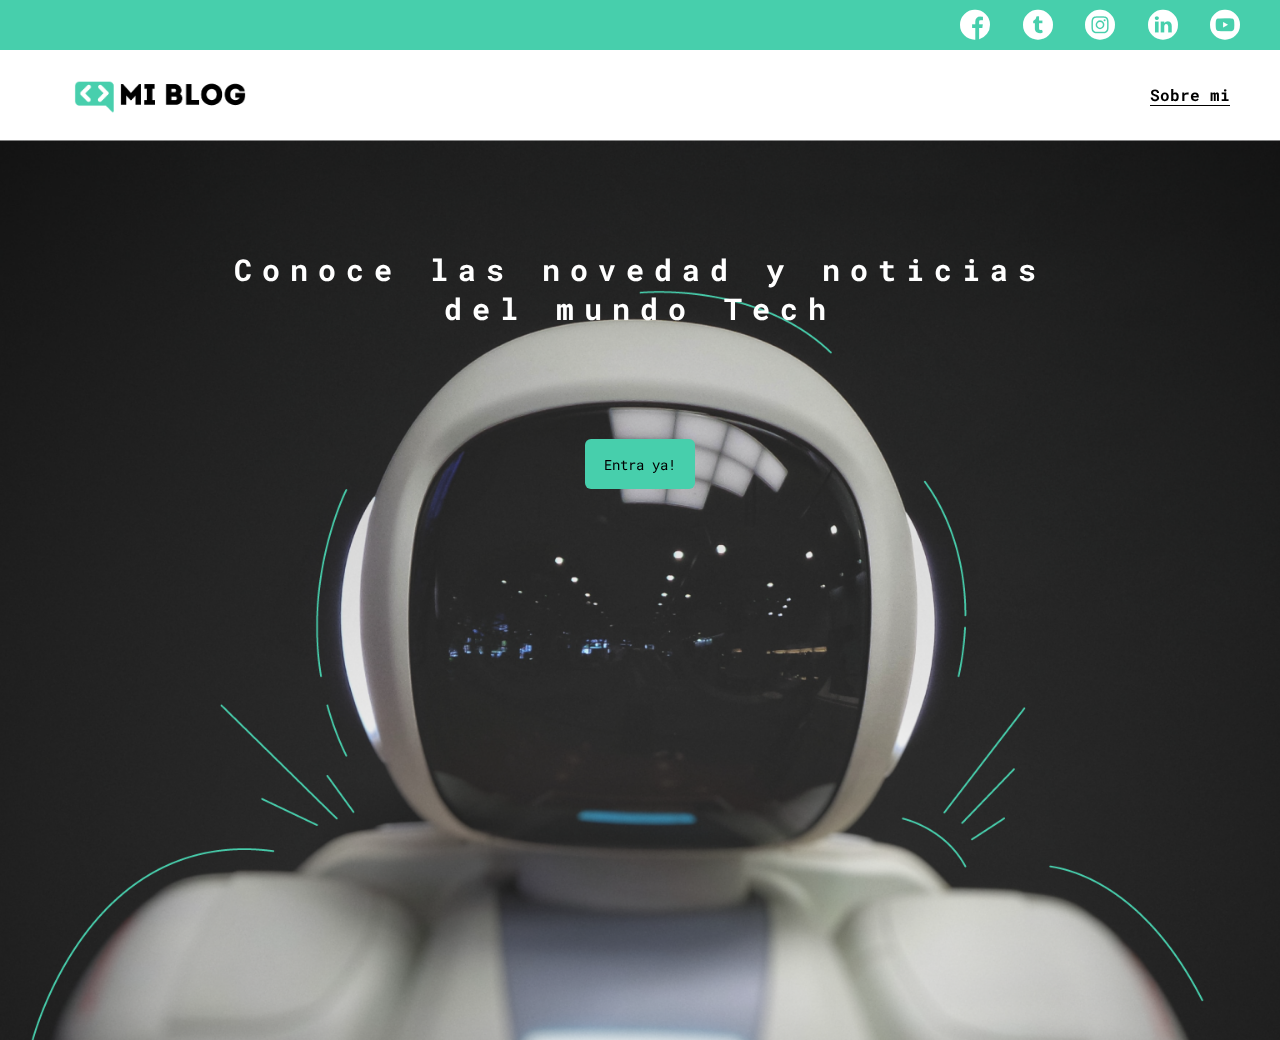
<file: index.html>
<!DOCTYPE html>
<html lang="es">
<head>
    <meta charset="UTF-8">
    <meta name="viewport" content="width=device-width, initial-scale=1.0">
    <title>Mi blog</title>

    <!-- FONTS -->
    <link rel="preconnect" href="https://fonts.googleapis.com">
    <link rel="preconnect" href="https://fonts.gstatic.com" crossorigin>
    <link href="https://fonts.googleapis.com/css2?family=Roboto+Mono:wght@400;500;700&family=Roboto+Slab:wght@400;700&family=Roboto:wght@400;500;700;900&display=swap" rel="stylesheet">

    <!-- CSS -->
    <link rel="stylesheet" href="./css/font/flaticon.css">
    <link rel="stylesheet" href="./css/main.css">
    <link rel="stylesheet" href="./css/media-queries.css">
    
</head>
<body class="home-body">
    <header>
        <section class="header-icons-container">
            <div class="icons">
                <a href="#"><span class="flaticon-001-facebook"></span></a>
                <a href="#"><span class="flaticon-002-twitter"></span></a>
                <a href="#"><span class="flaticon-011-instagram"></span></a>
                <a href="#"><span class="flaticon-010-linkedin"></span></a>
                <a href="#"><span class="flaticon-008-youtube"></span></a>
            </div>
        </section>

        <nav>
            <section class="nav-logo-container">
                <a href="">
                    <img src="./assets/img/Logo-negro.png" alt="Logo">
                </a>
            </section>
            <section class="profile-link">
                <a href="./perfil.html">Sobre mi</a>
            </section>
        </nav>
    </header>
    
    <main class="home-main">
        <section>
            <p class="home-main-text">Conoce las novedad y noticias del mundo Tech</p>
            <button class="home-main-button">
                <a href="./blogs.html">Entra ya!</a>
            </button>
        </section>
    </main>

</body>
</html>
</file>
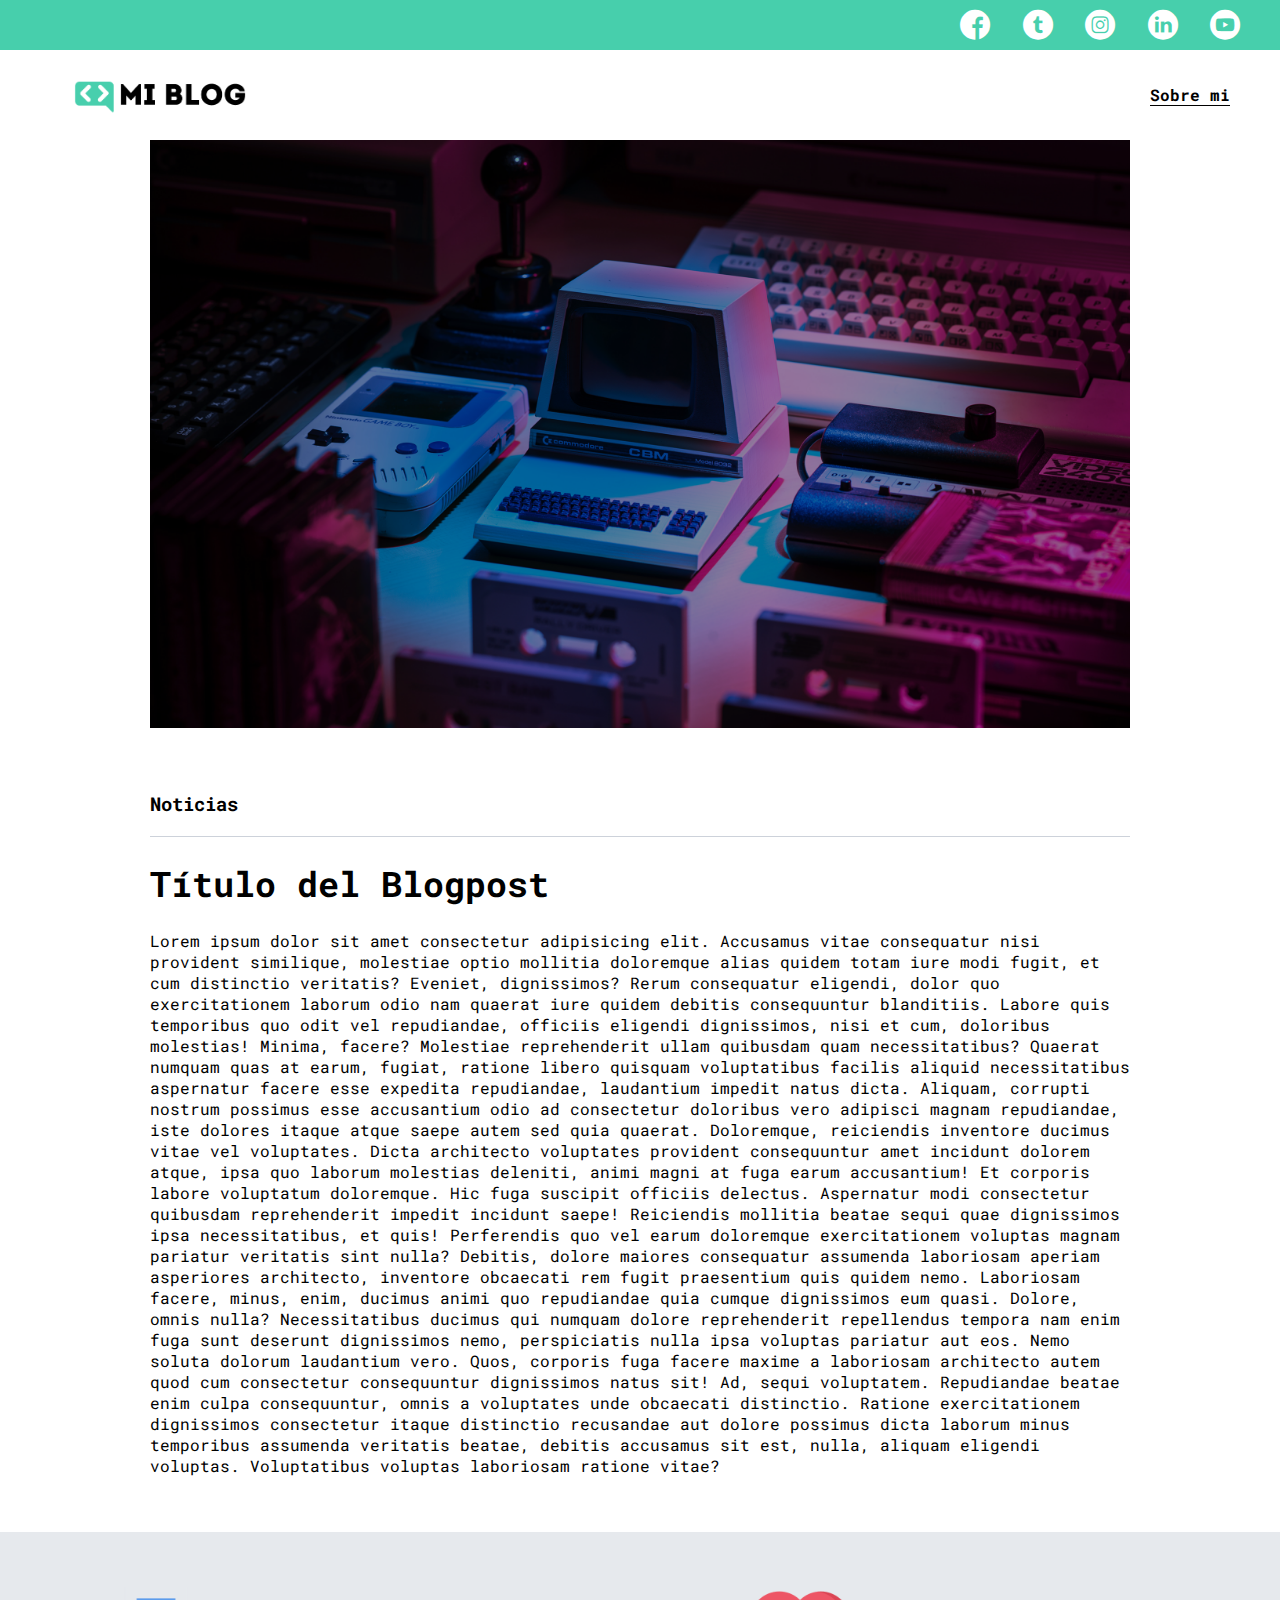
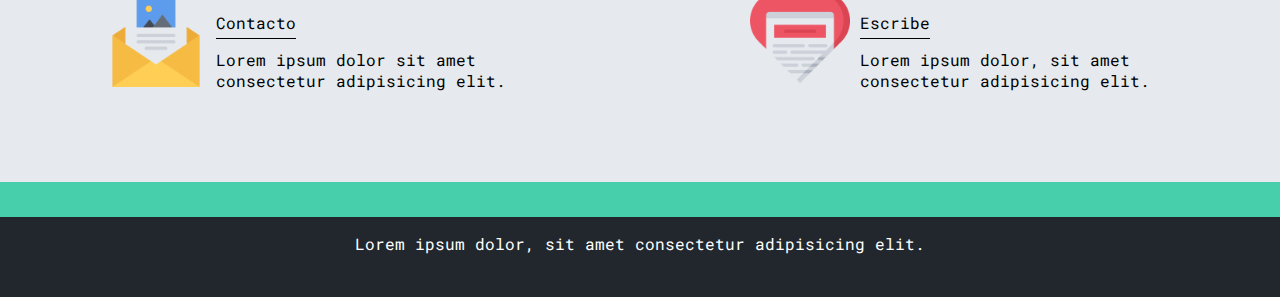
<file: blog.html>
<!DOCTYPE html>
<html lang="es">
<head>
    <meta charset="UTF-8">
    <meta name="viewport" content="width=device-width, initial-scale=1.0">
    <title>Mi blog</title>

    <!-- FONTS -->
    <link rel="preconnect" href="https://fonts.googleapis.com">
    <link rel="preconnect" href="https://fonts.gstatic.com" crossorigin>
    <link href="https://fonts.googleapis.com/css2?family=Roboto+Mono:wght@400;500;700&family=Roboto+Slab:wght@400;700&family=Roboto:wght@400;500;700;900&display=swap" rel="stylesheet">

    <!-- CSS -->
    <link rel="stylesheet" href="./css/font/flaticon.css">
    <link rel="stylesheet" href="./css/main.css">
    <link rel="stylesheet" href="./css/media-queries.css">
    
</head>
<body>
    <header>
        <section class="header-icons-container">
            <div class="icons">
                <a href="#"><span class="flaticon-001-facebook"></span></a>
                <a href="#"><span class="flaticon-002-twitter"></span></a>
                <a href="#"><span class="flaticon-011-instagram"></span></a>
                <a href="#"><span class="flaticon-010-linkedin"></span></a>
                <a href="#"><span class="flaticon-008-youtube"></span></a>
            </div>
        </section>

        <nav>
            <section class="nav-logo-container">
                <a href="">
                    <img src="./assets/img/Logo-negro.png" alt="Logo">
                </a>
            </section>
            <section class="profile-link">
                <a href="./perfil.html">Sobre mi</a>
            </section>
        </nav>
    </header>
    
    <main>
        <section class="blogpost-img-container grid-container">
            <img src="./assets/img/main-news-img.png" alt="Imagen de noticia">
        </section>

        <section class="blogpost-main-container">
            <div class="grid-container">
                <h3>Noticias</h3>
                <article>
                    <h1>Título del Blogpost</h1>
                    <p>Lorem ipsum dolor sit amet consectetur adipisicing elit. Accusamus vitae consequatur nisi provident similique, molestiae optio mollitia doloremque alias quidem totam iure modi fugit, et cum distinctio veritatis? Eveniet, dignissimos?
                    Rerum consequatur eligendi, dolor quo exercitationem laborum odio nam quaerat iure quidem debitis consequuntur blanditiis. Labore quis temporibus quo odit vel repudiandae, officiis eligendi dignissimos, nisi et cum, doloribus molestias!
                    Minima, facere? Molestiae reprehenderit ullam quibusdam quam necessitatibus? Quaerat numquam quas at earum, fugiat, ratione libero quisquam voluptatibus facilis aliquid necessitatibus aspernatur facere esse expedita repudiandae, laudantium impedit natus dicta.
                    Aliquam, corrupti nostrum possimus esse accusantium odio ad consectetur doloribus vero adipisci magnam repudiandae, iste dolores itaque atque saepe autem sed quia quaerat. Doloremque, reiciendis inventore ducimus vitae vel voluptates.
                    Dicta architecto voluptates provident consequuntur amet incidunt dolorem atque, ipsa quo laborum molestias deleniti, animi magni at fuga earum accusantium! Et corporis labore voluptatum doloremque. Hic fuga suscipit officiis delectus.
                    Aspernatur modi consectetur quibusdam reprehenderit impedit incidunt saepe! Reiciendis mollitia beatae sequi quae dignissimos ipsa necessitatibus, et quis! Perferendis quo vel earum doloremque exercitationem voluptas magnam pariatur veritatis sint nulla?
                    Debitis, dolore maiores consequatur assumenda laboriosam aperiam asperiores architecto, inventore obcaecati rem fugit praesentium quis quidem nemo. Laboriosam facere, minus, enim, ducimus animi quo repudiandae quia cumque dignissimos eum quasi.
                    Dolore, omnis nulla? Necessitatibus ducimus qui numquam dolore reprehenderit repellendus tempora nam enim fuga sunt deserunt dignissimos nemo, perspiciatis nulla ipsa voluptas pariatur aut eos. Nemo soluta dolorum laudantium vero.
                    Quos, corporis fuga facere maxime a laboriosam architecto autem quod cum consectetur consequuntur dignissimos natus sit! Ad, sequi voluptatem. Repudiandae beatae enim culpa consequuntur, omnis a voluptates unde obcaecati distinctio.
                    Ratione exercitationem dignissimos consectetur itaque distinctio recusandae aut dolore possimus dicta laborum minus temporibus assumenda veritatis beatae, debitis accusamus sit est, nulla, aliquam eligendi voluptas. Voluptatibus voluptas laboriosam ratione vitae?</p>
                </article>
            </div>
        </section>

        <section class="contact-main-container">
            <div>
                <img src="./assets/img/013-newsletter.png" alt="contactanos">
                <div class="contact-left">
                    <a href="">Contacto</a>
                    <p>Lorem ipsum dolor sit amet consectetur adipisicing elit.</p>
                </div>
            </div>
            <div>
                <img src="./assets/img/006-like.png" alt="Escribenos">
                <div class="contact-right">
                    <a href="">Escribe</a>
                    <p>Lorem ipsum dolor, sit amet consectetur adipisicing elit.</p>
                </div>
            </div>
        </section>
    </main>


    <footer>
        <p>Lorem ipsum dolor, sit amet consectetur adipisicing elit.</p>
    </footer>

</body>
</html>
</file>
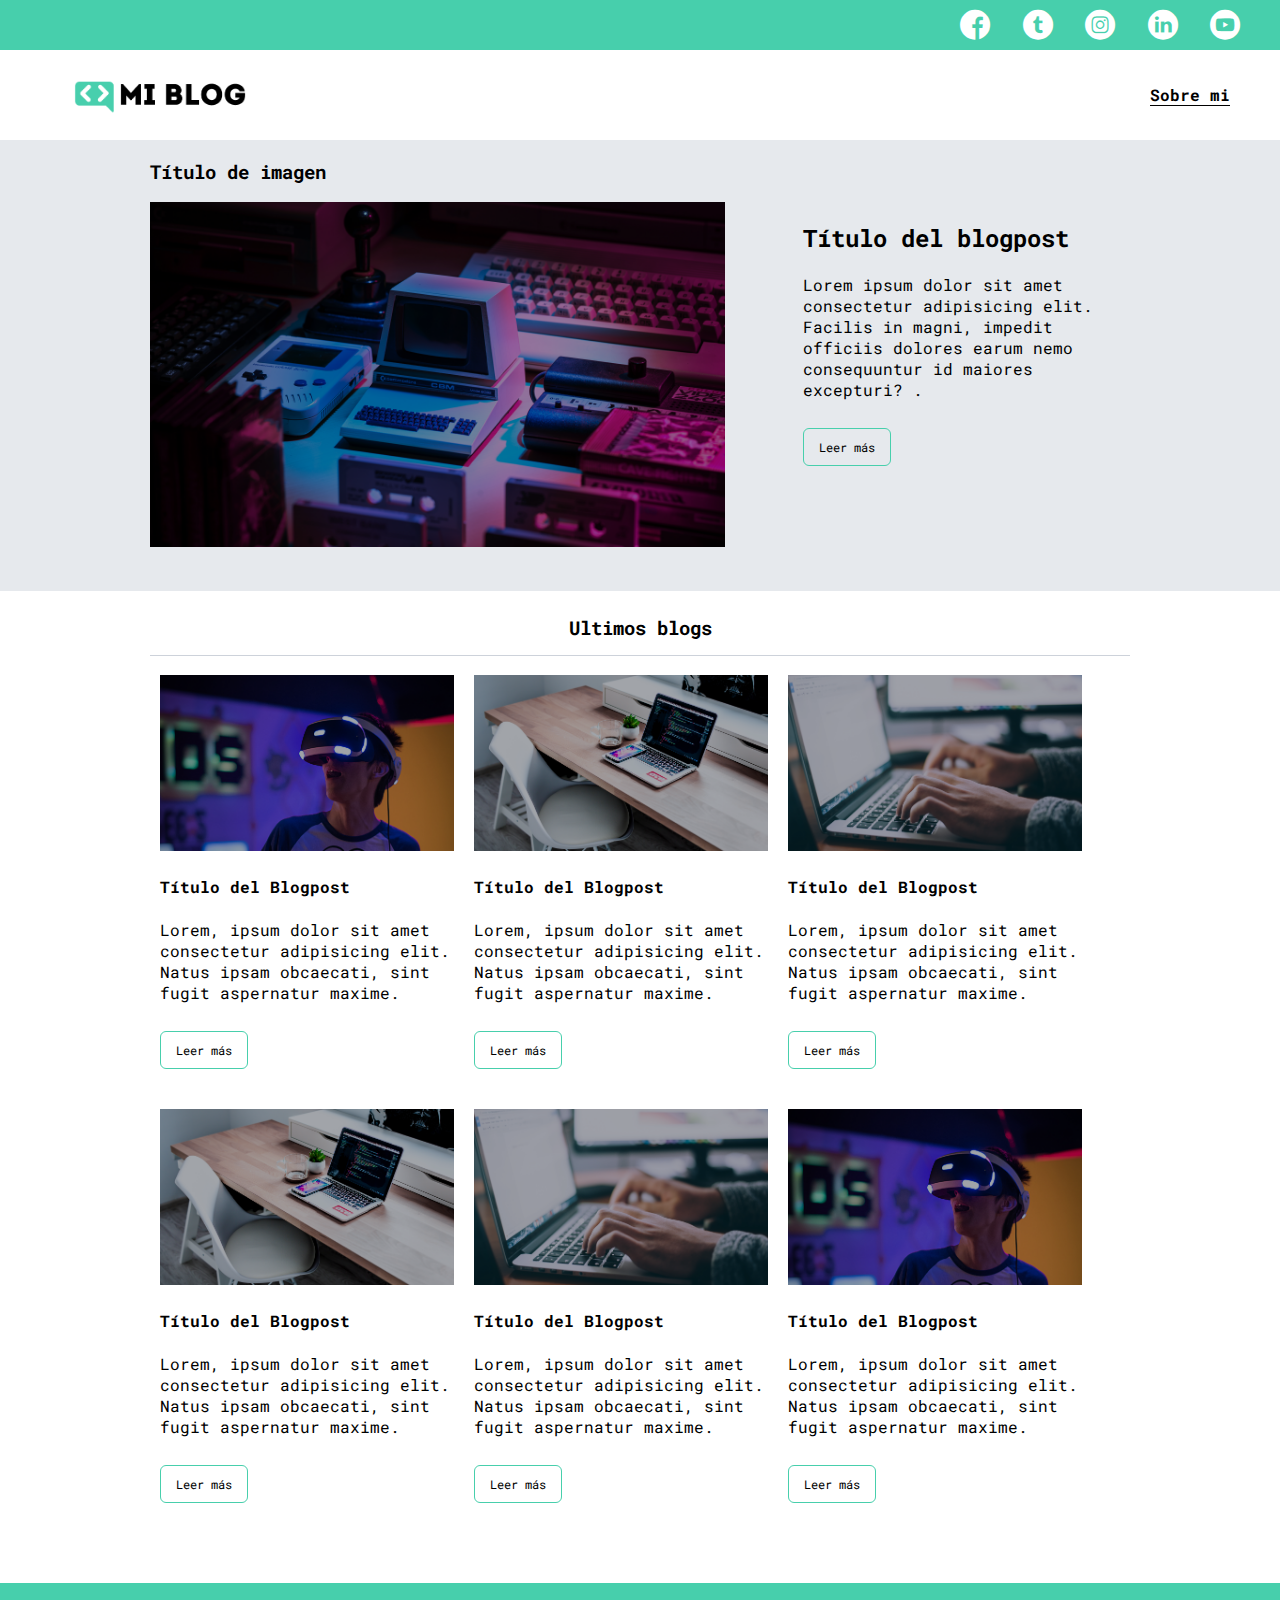
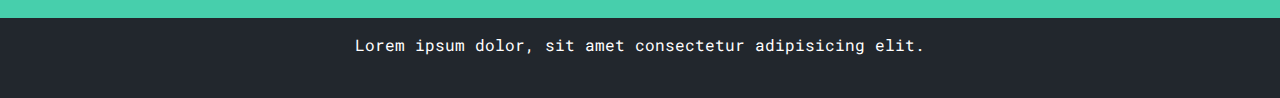
<file: blogs.html>
<!DOCTYPE html>
<html lang="es">
<head>
    <meta charset="UTF-8">
    <meta name="viewport" content="width=device-width, initial-scale=1.0">
    
    <title>Mi blog</title>

    <!-- FONTS -->
    <link rel="preconnect" href="https://fonts.googleapis.com">
    <link rel="preconnect" href="https://fonts.gstatic.com" crossorigin>
    <link href="https://fonts.googleapis.com/css2?family=Roboto+Mono:wght@400;500;700&family=Roboto+Slab:wght@400;700&family=Roboto:wght@400;500;700;900&display=swap" rel="stylesheet">

    <!-- CSS -->
    <link rel="stylesheet" href="./css/font/flaticon.css">
    <link rel="stylesheet" href="./css/main.css">
    <link rel="stylesheet" href="./css/media-queries.css">
    
</head>

<body>
    <header>
        <section class="header-icons-container">
            <div class="icons">
                <a href="#"><span class="flaticon-001-facebook"></span></a>
                <a href="#"><span class="flaticon-002-twitter"></span></a>
                <a href="#"><span class="flaticon-011-instagram"></span></a>
                <a href="#"><span class="flaticon-010-linkedin"></span></a>
                <a href="#"><span class="flaticon-008-youtube"></span></a>
            </div>
        </section>

        <nav>
            <section class="nav-logo-container">
                <a href="">
                    <img src="./assets/img/Logo-negro.png" alt="Logo">
                </a>
            </section>
            <section class="profile-link">
                <a href="./perfil.html">Sobre mi</a>
            </section>
        </nav>
    </header>
    
    <main class="blogs-main">
        <section class="blogs-news-container">
            <div class="blogs-main-new grid-container">
                <h3>Título de imagen</h3>
                <div class="blogs-news-img-container">
                    <img src="./assets/img/main-news-img.png" alt="imagen noticia destacada">
                </div>
                <div class="blogs-news-info-container">
                    <h2>Título del blogpost</h2>
                    <p>Lorem ipsum dolor sit amet consectetur adipisicing elit. Facilis in magni, impedit officiis dolores earum nemo consequuntur id maiores excepturi? .</p>
                    <a href="./blog.html" class="blogs-button">Leer más</a>
                </div>
            </div>
        </section>

        <section class="blogs-posts-container">
            <div class="grid-container">
                <h3>Ultimos blogs</h3>
                <article class="post-container">
                    <img src="./assets/img/post-1.png" alt="Imagen noticia">
                    <h4>Título del Blogpost</h4>
                    <p>Lorem, ipsum dolor sit amet consectetur adipisicing elit. Natus ipsam obcaecati, sint fugit aspernatur maxime.</p>
                    <a href="./blog.html" class="blogs-button"> Leer más</a>
                </article>
                <article class="post-container">
                    <img src="./assets/img/post-2.png" alt="Imagen noticia">
                    <h4>Título del Blogpost</h4>
                    <p>Lorem, ipsum dolor sit amet consectetur adipisicing elit. Natus ipsam obcaecati, sint fugit aspernatur maxime.</p>
                    <a href="./blog.html" class="blogs-button"> Leer más</a>
                </article>
                <article class="post-container">
                    <img src="./assets/img/post-3.png" alt="Imagen noticia">
                    <h4>Título del Blogpost</h4>
                    <p>Lorem, ipsum dolor sit amet consectetur adipisicing elit. Natus ipsam obcaecati, sint fugit aspernatur maxime.</p>
                    <a href="./blog.html" class="blogs-button"> Leer más</a>
                </article>
                <article class="post-container">
                    <img src="./assets/img/post-2.png" alt="Imagen noticia">
                    <h4>Título del Blogpost</h4>
                    <p>Lorem, ipsum dolor sit amet consectetur adipisicing elit. Natus ipsam obcaecati, sint fugit aspernatur maxime.</p>
                    <a href="./blog.html" class="blogs-button"> Leer más</a>
                </article>
                <article class="post-container">
                    <img src="./assets/img/post-3.png" alt="Imagen noticia">
                    <h4>Título del Blogpost</h4>
                    <p>Lorem, ipsum dolor sit amet consectetur adipisicing elit. Natus ipsam obcaecati, sint fugit aspernatur maxime.</p>
                    <a href="./blog.html" class="blogs-button"> Leer más</a>
                </article>
                <article class="post-container">
                    <img src="./assets/img/post-1.png" alt="Imagen noticia">
                    <h4>Título del Blogpost</h4>
                    <p>Lorem, ipsum dolor sit amet consectetur adipisicing elit. Natus ipsam obcaecati, sint fugit aspernatur maxime.</p>
                    <a href="./blog.html" class="blogs-button"> Leer más</a>
                </article>
            </div>
        </section>
    </main>

    <footer>
        <p>Lorem ipsum dolor, sit amet consectetur adipisicing elit.</p>
    </footer>

</body>
</html>
</file>
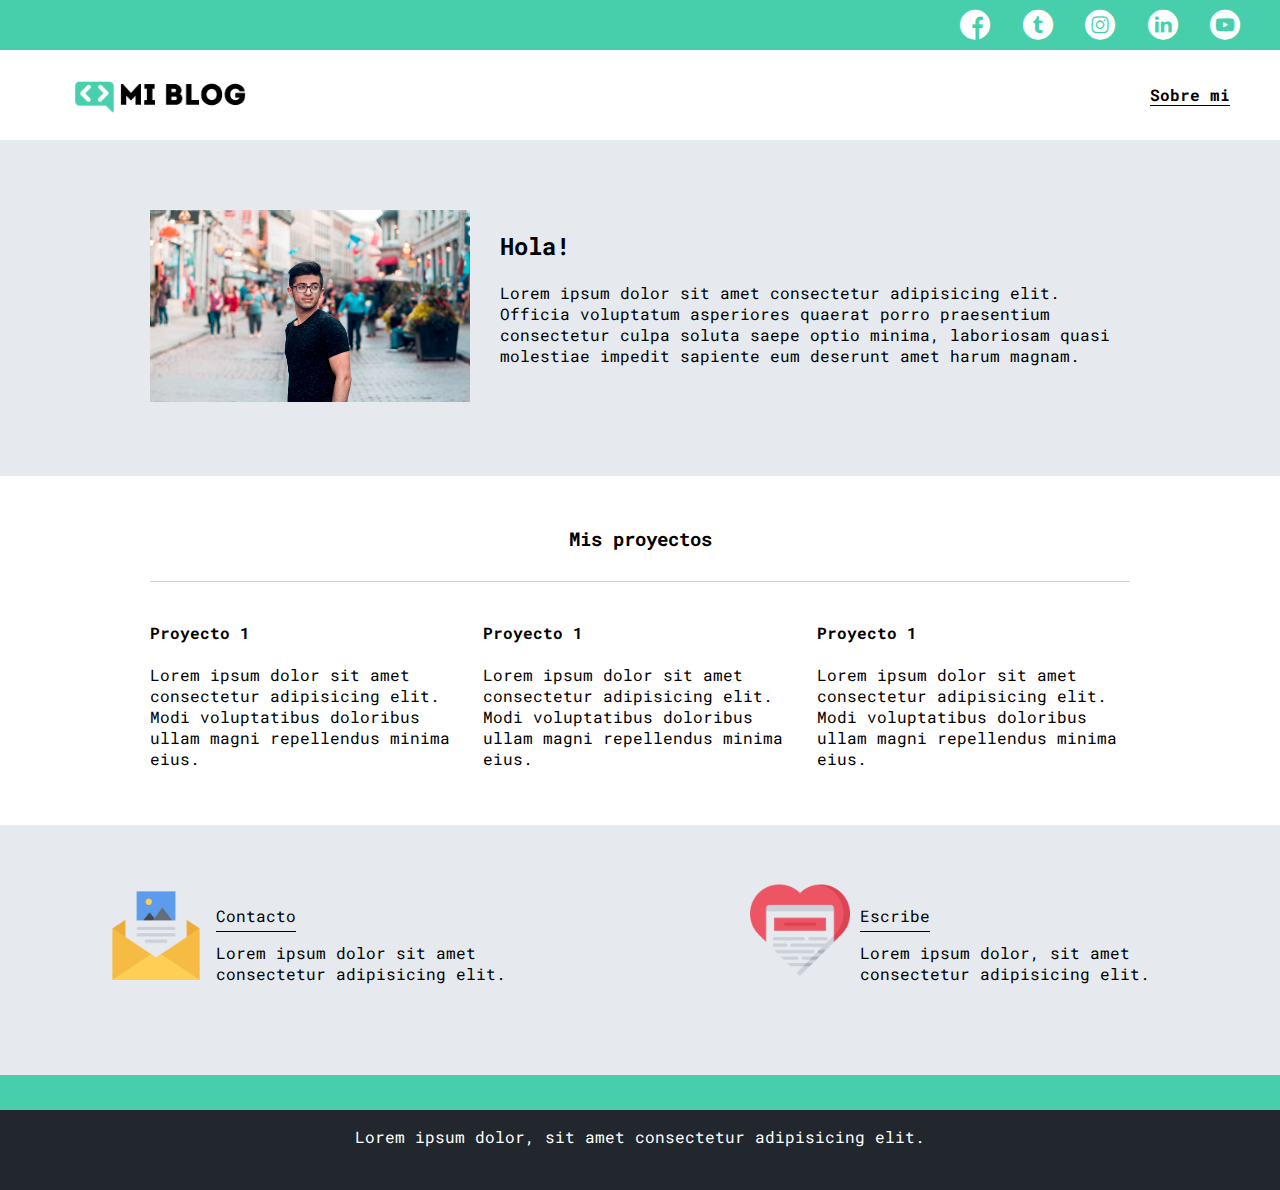
<file: perfil.html>
<!DOCTYPE html>
<html lang="es">
<head>
    <meta charset="UTF-8">
    <meta name="viewport" content="width=device-width, initial-scale=1.0">
    <title>Mi blog</title>

    <!-- FONTS -->
    <link rel="preconnect" href="https://fonts.googleapis.com">
    <link rel="preconnect" href="https://fonts.gstatic.com" crossorigin>
    <link href="https://fonts.googleapis.com/css2?family=Roboto+Mono:wght@400;500;700&family=Roboto+Slab:wght@400;700&family=Roboto:wght@400;500;700;900&display=swap" rel="stylesheet">

    <!-- CSS -->
    <link rel="stylesheet" href="./css/font/flaticon.css">
    <link rel="stylesheet" href="./css/main.css">
    <link rel="stylesheet" href="./css/media-queries.css">
    
</head>
<body>
    <header>
        <section class="header-icons-container">
            <div class="icons">
                <a href="#"><span class="flaticon-001-facebook"></span></a>
                <a href="#"><span class="flaticon-002-twitter"></span></a>
                <a href="#"><span class="flaticon-011-instagram"></span></a>
                <a href="#"><span class="flaticon-010-linkedin"></span></a>
                <a href="#"><span class="flaticon-008-youtube"></span></a>
            </div>
        </section>

        <nav>
            <section class="nav-logo-container">
                <a href="">
                    <img src="./assets/img/Logo-negro.png" alt="Logo">
                </a>
            </section>
            <section class="profile-link">
                <a href="./perfil.html">Sobre mi</a>
            </section>
        </nav>
    </header>
    
    <main>
        <section class="profile-main-container">
            <div class="grid-container profile-container" >
                <div>
                    <img src="./assets/img/profile-pic.jpg" alt="imagen de perfil">
                </div>
                <div>
                    <h2>Hola!</h2>
                    <p>Lorem ipsum dolor sit amet consectetur adipisicing elit. Officia voluptatum asperiores quaerat porro praesentium consectetur culpa soluta saepe optio minima, laboriosam quasi molestiae impedit sapiente eum deserunt amet harum magnam.</p>
                </div>
            </div>
        </section>

        <section class="profile-main-projects">
            <div class="grid-container">
                <h3>Mis proyectos</h3>
                <div class="project-main-container">
                    <article class="project-container">
                        <h4>Proyecto 1</h4>
                        <p>Lorem ipsum dolor sit amet consectetur adipisicing elit. Modi voluptatibus doloribus ullam magni repellendus minima eius.</p>
                    </article>
                    <article class="project-container">
                        <h4>Proyecto 1</h4>
                        <p>Lorem ipsum dolor sit amet consectetur adipisicing elit. Modi voluptatibus doloribus ullam magni repellendus minima eius.</p>
                    </article>
                    <article class="project-container">
                        <h4>Proyecto 1</h4>
                        <p>Lorem ipsum dolor sit amet consectetur adipisicing elit. Modi voluptatibus doloribus ullam magni repellendus minima eius.</p>
                    </article>
                    
                </div>
            </div>

        </section>

        <section class="contact-main-container">
            <div>
                <img src="./assets/img/013-newsletter.png" alt="contactanos">
                <div class="contact-left">
                    <a href="">Contacto</a>
                    <p>Lorem ipsum dolor sit amet consectetur adipisicing elit.</p>
                </div>
            </div>
            <div>
                <img src="./assets/img/006-like.png" alt="Escribenos">
                <div class="contact-right">
                    <a href="">Escribe</a>
                    <p>Lorem ipsum dolor, sit amet consectetur adipisicing elit.</p>
                </div>
            </div>
        </section>
    </main>

    <footer>
        <p>Lorem ipsum dolor, sit amet consectetur adipisicing elit.</p>
    </footer>

</body>
</html>
</file>
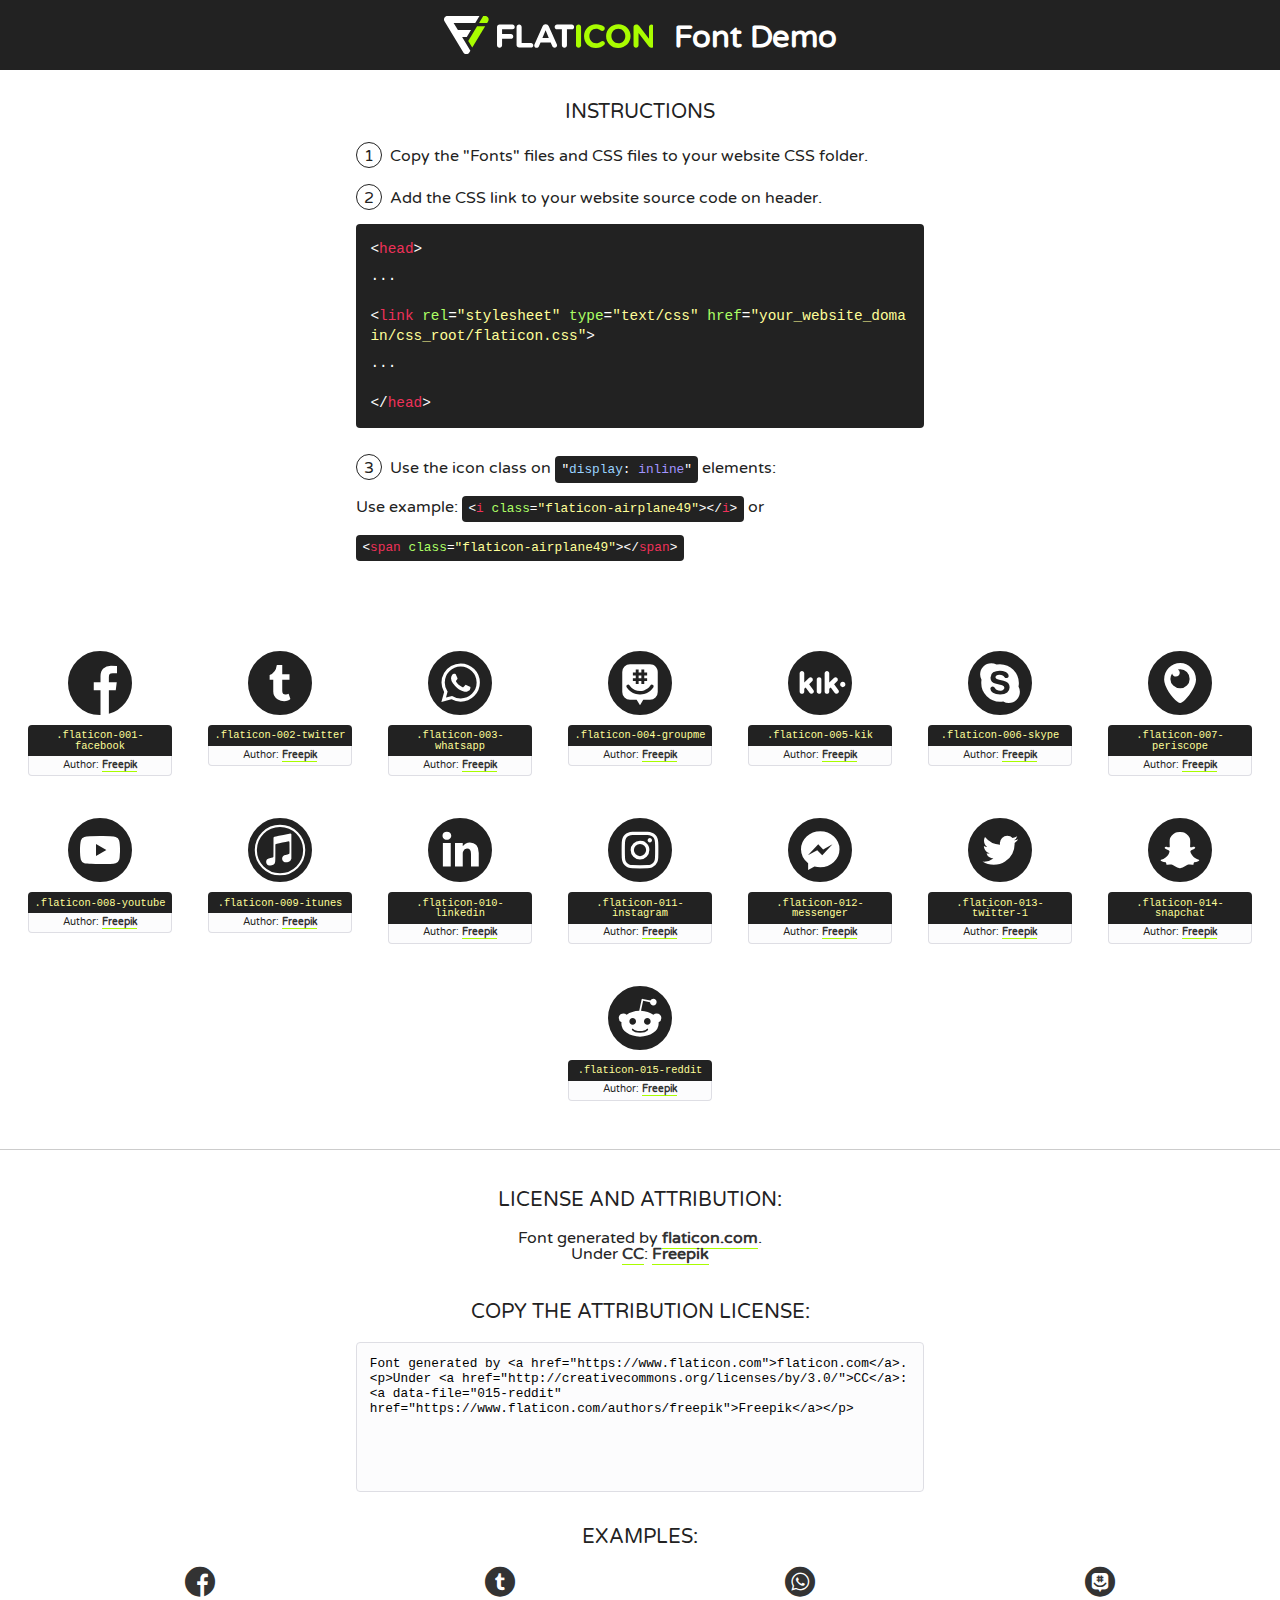
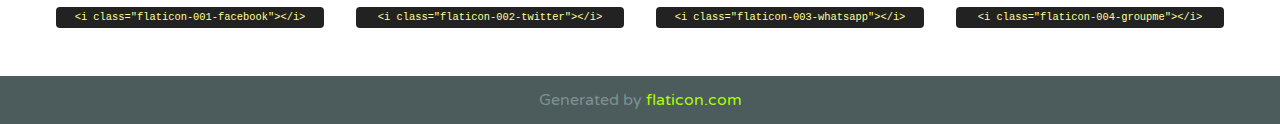
<file: css/font/flaticon.html>
<!DOCTYPE html>
<!--
  Flaticon icon font: Flaticon
  Creation date: 20/12/2018 09:27
-->
<html>
<!DOCTYPE html>
<html>

<head>
    <title>Flaticon WebFont</title>
    <link href="http://fonts.googleapis.com/css?family=Varela+Round" rel="stylesheet" type="text/css" />
    <link rel="stylesheet" type="text/css" href="flaticon.css">
    <meta charset="UTF-8">
    <style>
    html, body, div, span, applet, object, iframe,
    h1, h2, h3, h4, h5, h6, p, blockquote, pre,
    a, abbr, acronym, address, big, cite, code,
    del, dfn, em, img, ins, kbd, q, s, samp,
    small, strike, strong, sub, sup, tt, var,
    b, u, i, center,
    dl, dt, dd, ol, ul, li,
    fieldset, form, label, legend,
    table, caption, tbody, tfoot, thead, tr, th, td,
    article, aside, canvas, details, embed, 
    figure, figcaption, footer, header, hgroup, 
    menu, nav, output, ruby, section, summary,
    time, mark, audio, video {
        margin: 0;
        padding: 0;
        border: 0;
        font-size: 100%;
        font: inherit;
        vertical-align: baseline;
    }
    /* HTML5 display-role reset for older browsers */
    article, aside, details, figcaption, figure, 
    footer, header, hgroup, menu, nav, section {
        display: block;
    }
    body {
        line-height: 1;
    }
    ol, ul {
        list-style: none;
    }
    blockquote, q {
        quotes: none;
    }
    blockquote:before, blockquote:after,
    q:before, q:after {
        content: '';
        content: none;
    }
    table {
        border-collapse: collapse;
        border-spacing: 0;
    }
    body {
        font-family: 'Varela Round', Helvetica, Arial, sans-serif;
        font-size: 16px;
        color: #222;
    }
    a {
        color: #333;
        border-bottom: 1px solid #a9fd00;
        font-weight: bold;
        text-decoration: none;
    }
    * {
        -moz-box-sizing: border-box;
        -webkit-box-sizing: border-box;
        box-sizing: border-box;
        margin: 0;
        padding: 0;
    }
    [class^="flaticon-"]:before, [class*=" flaticon-"]:before, [class^="flaticon-"]:after, [class*=" flaticon-"]:after {
        font-family: Flaticon;
        font-size: 30px;
        font-style: normal;
        margin-left: 20px;
        color: #333;
    }
    .wrapper {
        max-width: 600px;
        margin: auto;
        padding: 0 1em;
    }
    .title {
        font-size: 1.25em;
        text-align: center;
        margin-bottom: 1em;
        text-transform: uppercase;
    }
    header {
        text-align: center;
        background-color: #222;
        color: #fff;
        padding: 1em;
    }
    header .logo {
        width: 210px;
        height: 38px;
        display: inline-block;
        vertical-align: middle;
        margin-right: 1em;
        border: none;
    }
    header strong {
        font-size: 1.95em;
        font-weight: bold;
        vertical-align: middle;
        margin-top: 5px;
        display: inline-block;
    }
    .demo {
        margin: 2em auto;
        line-height: 1.25em;
    }
    .demo ul li {
        margin-bottom: 1em;
    }
    .demo ul li .num {
        color: #222;
        border-radius: 20px;
        display: inline-block;
        width: 26px;
        padding: 3px;
        height: 26px;
        text-align: center;
        margin-right: 0.5em;
        border: 1px solid #222;
    }
    .demo ul li code {
        background-color: #222;
        border-radius: 4px;
        padding: 0.25em 0.5em;
        display: inline-block;
        color: #fff;
        font-family: Consolas,Monaco,Lucida Console,Liberation Mono,DejaVu Sans Mono,Bitstream Vera Sans Mono,Courier New, monospace;
        font-weight: lighter;
        margin-top: 1em;
        font-size: 0.8em;
        word-break: break-all;
    }
    .demo ul li code.big {
        padding: 1em;
        font-size: 0.9em;
    }
    .demo ul li code .red {
        color: #EF3159;
    }
    .demo ul li code .green {
        color: #ACFF65;
    }
    .demo ul li code .yellow {
        color: #FFFF99;
    }
    .demo ul li code .blue {
        color: #99D3FF;
    }
    .demo ul li code .purple {
        color: #A295FF;
    }
    .demo ul li code .dots {
        margin-top: 0.5em;
        display: block;
    }
    #glyphs {
        border-bottom: 1px solid #ccc;
        padding: 2em 0;
        text-align: center;
    }
    .glyph {
        display: inline-block;
        width: 9em;
        margin: 1em;
        text-align: center;
        vertical-align: top;
        background: #FFF;
    }
    .glyph .glyph-icon {
        padding: 10px;
        display: block;
        font-family:"Flaticon";
        font-size: 64px;
        line-height: 1;
    }
    .glyph .glyph-icon:before {
        font-size: 64px;
        color: #222;
        margin-left: 0;
    }
    .class-name {
        font-size: 0.65em;
        background-color: #222;
        color: #fff;
        border-radius: 4px 4px 0 0;
        padding: 0.5em;
        color: #FFFF99;
        font-family: Consolas,Monaco,Lucida Console,Liberation Mono,DejaVu Sans Mono,Bitstream Vera Sans Mono,Courier New, monospace;
    }
    .author-name {
        font-size: 0.6em;
        background-color: #fcfcfd;
        border: 1px solid #DEDEE4;
        border-top: 0;
        border-radius: 0 0 4px 4px;
        padding: 0.5em;
    }
    .class-name:last-child {
        font-size: 10px;
        color:#888;
    }
    .class-name:last-child a {
        font-size: 10px;
        color:#555;
    }
    .class-name:last-child a:hover {
        color:#a9fd00;
    }
    .glyph > input {
        display: block;
        width: 100px;
        margin: 5px auto;
        text-align: center;
        font-size: 12px;
        cursor: text;
    }
    .glyph > input.icon-input {
        font-family:"Flaticon";
        font-size: 16px;
        margin-bottom: 10px;
    }
    .attribution .title {
        margin-top: 2em;
    }
    .attribution textarea {
        background-color: #fcfcfd;
        padding: 1em;
        border: none;
        box-shadow: none;
        border: 1px solid #DEDEE4;
        border-radius: 4px;
        resize: none;
        width: 100%;
        height: 150px;
        font-size: 0.8em;
        font-family: Consolas,Monaco,Lucida Console,Liberation Mono,DejaVu Sans Mono,Bitstream Vera Sans Mono,Courier New, monospace;
        -webkit-appearance: none;
    }
    .iconsuse {
        margin: 2em auto;
        text-align: center;
        max-width: 1200px;
    }
    .iconsuse:after {
        content: '';
        display: table;
        clear: both;
    }
    .iconsuse .image {
        float: left;
        width: 25%;
        padding: 0 1em;
    }
    .iconsuse .image p {
        margin-bottom: 1em;
    }
    .iconsuse .image span {
        display: block;
        font-size: 0.65em;
        background-color: #222;
        color: #fff;
        border-radius: 4px;
        padding: 0.5em;
        color: #FFFF99;
        margin-top: 1em;
        font-family: Consolas,Monaco,Lucida Console,Liberation Mono,DejaVu Sans Mono,Bitstream Vera Sans Mono,Courier New, monospace;
    }
    #footer {
        text-align: center;
        background-color: #4C5B5C;
        color: #7c9192;
        padding: 1em;
    }
    #footer a {
        border: none;
        color: #a9fd00;
        font-weight: normal;
    }
    @media (max-width: 960px) {
        .iconsuse .image {
            width: 50%;
        }
    }
    @media (max-width: 560px) {
        .iconsuse .image {
            width: 100%;
        }
    }
    </style>
</head>

<body class="characters-off">

    <header>
        <a href="https://www.flaticon.com" target="_blank" class="logo">
            <svg version="1.1" xmlns="http://www.w3.org/2000/svg" xmlns:xlink="http://www.w3.org/1999/xlink" xmlns:a="http://ns.adobe.com/AdobeSVGViewerExtensions/3.0/" viewBox="0 0 560.875 102.036" enable-background="new 0 0 560.875 102.036" xml:space="preserve">
                <defs>
                </defs>
                <g>
                    <g class="letters">
                        <path fill="#ffffff" d="M141.596,29.675c0-3.777,2.985-6.767,6.764-6.767h34.438c3.426,0,6.15,2.728,6.15,6.15
                        c0,3.43-2.724,6.149-6.15,6.149h-27.674v13.091h23.719c3.429,0,6.151,2.724,6.151,6.15c0,3.43-2.723,6.149-6.151,6.149h-23.719
                        v17.574c0,3.773-2.986,6.761-6.764,6.761c-3.779,0-6.764-2.989-6.764-6.761V29.675z"></path>
                        <path fill="#ffffff" d="M193.844,29.149c0-3.781,2.985-6.767,6.764-6.767c3.776,0,6.763,2.985,6.763,6.767v42.957h25.039
                        c3.426,0,6.149,2.726,6.149,6.153c0,3.425-2.723,6.15-6.149,6.15h-31.802c-3.779,0-6.764-2.986-6.764-6.768V29.149z"></path>
                        <path fill="#ffffff" d="M241.891,75.71l21.438-48.407c1.492-3.341,4.215-5.357,7.906-5.357h0.792
                        c3.686,0,6.323,2.017,7.815,5.357l21.439,48.407c0.436,0.967,0.701,1.845,0.701,2.723c0,3.602-2.809,6.501-6.414,6.501
                        c-3.161,0-5.269-1.845-6.499-4.655l-4.132-9.661h-27.059l-4.301,10.102c-1.144,2.631-3.426,4.214-6.237,4.214
                        c-3.517,0-6.24-2.81-6.24-6.325C241.1,77.64,241.451,76.677,241.891,75.71z M279.932,58.666l-8.521-20.297l-8.526,20.297H279.932
                        z"></path>
                        <path fill="#ffffff" d="M314.864,35.387H301.86c-3.429,0-6.239-2.813-6.239-6.238c0-3.429,2.811-6.24,6.239-6.24h39.533
                        c3.426,0,6.237,2.811,6.237,6.24c0,3.425-2.811,6.238-6.237,6.238h-13.001v42.785c0,3.773-2.99,6.761-6.764,6.761
                        c-3.779,0-6.764-2.989-6.764-6.761V35.387z"></path>
                        <path fill="#A9FD00" d="M352.615,29.149c0-3.781,2.985-6.767,6.767-6.767c3.774,0,6.761,2.985,6.761,6.767v49.024
                        c0,3.773-2.987,6.761-6.761,6.761c-3.781,0-6.767-2.989-6.767-6.761V29.149z"></path>
                        <path fill="#A9FD00" d="M374.132,53.836v-0.179c0-17.481,13.178-31.801,32.065-31.801c9.22,0,15.459,2.458,20.557,6.238
                        c1.402,1.054,2.637,2.985,2.637,5.357c0,3.692-2.985,6.59-6.681,6.59c-1.845,0-3.071-0.702-4.044-1.319
                        c-3.776-2.813-7.729-4.393-12.562-4.393c-10.364,0-17.831,8.611-17.831,19.154v0.173c0,10.542,7.291,19.329,17.831,19.329
                        c5.715,0,9.492-1.756,13.359-4.834c1.049-0.874,2.458-1.491,4.039-1.491c3.429,0,6.325,2.813,6.325,6.236
                        c0,2.106-1.056,3.78-2.282,4.834c-5.539,4.834-12.036,7.733-21.878,7.733C387.572,85.464,374.132,71.493,374.132,53.836z"></path>
                        <path fill="#A9FD00" d="M433.009,53.836v-0.179c0-17.481,13.79-31.801,32.766-31.801c18.981,0,32.592,14.143,32.592,31.628v0.173
                        c0,17.483-13.785,31.807-32.769,31.807C446.625,85.464,433.009,71.32,433.009,53.836z M484.224,53.836v-0.179
                        c0-10.539-7.725-19.326-18.626-19.326c-10.893,0-18.449,8.611-18.449,19.154v0.173c0,10.542,7.73,19.329,18.626,19.329
                        C476.676,72.986,484.224,64.378,484.224,53.836z"></path>
                        <path fill="#A9FD00" d="M506.233,29.321c0-3.774,2.99-6.763,6.767-6.763h1.401c3.252,0,5.183,1.583,7.029,3.953l26.093,34.265
                        V29.059c0-3.692,2.99-6.677,6.681-6.677c3.683,0,6.671,2.985,6.671,6.677v48.934c0,3.78-2.987,6.765-6.764,6.765h-0.436
                        c-3.257,0-5.188-1.581-7.034-3.953l-27.056-35.492v32.944c0,3.687-2.985,6.676-6.678,6.676c-3.683,0-6.673-2.989-6.673-6.676
                        V29.321z"></path>
                    </g>
                    <g class="insignia">
                        <path fill="#ffffff" d="M48.372,56.137h12.517l11.156-18.537H37.186L25.688,18.539h57.825L94.668,0H9.271
                        C5.925,0,2.842,1.801,1.198,4.716c-1.644,2.907-1.593,6.482,0.134,9.343l50.38,83.501c1.678,2.781,4.689,4.476,7.938,4.476
                        c3.246,0,6.257-1.695,7.935-4.476l2.898-4.804L48.372,56.137z"></path>
                        <g class="i">
                            <path fill="#A9FD00" d="M93.575,18.539h0.031v0.004l21.652,0.004l2.705-4.488c1.727-2.861,1.778-6.436,0.133-9.343
                            C116.454,1.801,113.371,0,110.026,0h-5.294L93.575,18.539z"></path>
                            <polygon fill="#A9FD00" points="88.291,27.356 64.725,66.486 75.519,84.404 109.942,27.356"></polygon>
                        </g>
                    </g>
                </g>
            </svg>
        </a>
        <strong>Font Demo</strong>
    </header>


    <section class="demo wrapper">

        <p class="title">Instructions</p>

        <ul>
            <li>
                <span class="num">1</span>Copy the "Fonts" files and CSS files to your website CSS folder.
            </li>
            <li>
                <span class="num">2</span>Add the CSS link to your website source code on header.
                <code class="big">
                    &lt;<span class="red">head</span>&gt;
                    <br/><span class="dots">...</span>
                    <br/>&lt;<span class="red">link</span> <span class="green">rel</span>=<span class="yellow">"stylesheet"</span> <span class="green">type</span>=<span class="yellow">"text/css"</span> <span class="green">href</span>=<span class="yellow">"your_website_domain/css_root/flaticon.css"</span>&gt;
                    <br/><span class="dots">...</span>
                    <br/>&lt;/<span class="red">head</span>&gt;
                </code>
            </li>

            <li>
                <p>
                    <span class="num">3</span>Use the icon class on <code>"<span class="blue">display</span>:<span class="purple"> inline</span>"</code> elements:
                    <br />
                    Use example: <code>&lt;<span class="red">i</span> <span class="green">class</span>=<span class="yellow">&quot;flaticon-airplane49&quot;</span>&gt;&lt;/<span class="red">i</span>&gt;</code> or <code>&lt;<span class="red">span</span> <span class="green">class</span>=<span class="yellow">&quot;flaticon-airplane49&quot;</span>&gt;&lt;/<span class="red">span</span>&gt;</code>
            </li>
        </ul>

    </section>




   <section id="glyphs">          
    
      
        <div class="glyph"><div class="glyph-icon flaticon-001-facebook"></div>
            <div class="class-name">.flaticon-001-facebook</div>
            <div class="author-name">Author: <a data-file="001-facebook" href="https://www.flaticon.com/authors/freepik">Freepik</a> </div> 
        </div>        
        
        <div class="glyph"><div class="glyph-icon flaticon-002-twitter"></div>
            <div class="class-name">.flaticon-002-twitter</div>
            <div class="author-name">Author: <a data-file="002-twitter" href="https://www.flaticon.com/authors/freepik">Freepik</a> </div> 
        </div>        
        
        <div class="glyph"><div class="glyph-icon flaticon-003-whatsapp"></div>
            <div class="class-name">.flaticon-003-whatsapp</div>
            <div class="author-name">Author: <a data-file="003-whatsapp" href="https://www.flaticon.com/authors/freepik">Freepik</a> </div> 
        </div>        
        
        <div class="glyph"><div class="glyph-icon flaticon-004-groupme"></div>
            <div class="class-name">.flaticon-004-groupme</div>
            <div class="author-name">Author: <a data-file="004-groupme" href="https://www.flaticon.com/authors/freepik">Freepik</a> </div> 
        </div>        
        
        <div class="glyph"><div class="glyph-icon flaticon-005-kik"></div>
            <div class="class-name">.flaticon-005-kik</div>
            <div class="author-name">Author: <a data-file="005-kik" href="https://www.flaticon.com/authors/freepik">Freepik</a> </div> 
        </div>        
        
        <div class="glyph"><div class="glyph-icon flaticon-006-skype"></div>
            <div class="class-name">.flaticon-006-skype</div>
            <div class="author-name">Author: <a data-file="006-skype" href="https://www.flaticon.com/authors/freepik">Freepik</a> </div> 
        </div>        
        
        <div class="glyph"><div class="glyph-icon flaticon-007-periscope"></div>
            <div class="class-name">.flaticon-007-periscope</div>
            <div class="author-name">Author: <a data-file="007-periscope" href="https://www.flaticon.com/authors/freepik">Freepik</a> </div> 
        </div>        
        
        <div class="glyph"><div class="glyph-icon flaticon-008-youtube"></div>
            <div class="class-name">.flaticon-008-youtube</div>
            <div class="author-name">Author: <a data-file="008-youtube" href="https://www.flaticon.com/authors/freepik">Freepik</a> </div> 
        </div>        
        
        <div class="glyph"><div class="glyph-icon flaticon-009-itunes"></div>
            <div class="class-name">.flaticon-009-itunes</div>
            <div class="author-name">Author: <a data-file="009-itunes" href="https://www.flaticon.com/authors/freepik">Freepik</a> </div> 
        </div>        
        
        <div class="glyph"><div class="glyph-icon flaticon-010-linkedin"></div>
            <div class="class-name">.flaticon-010-linkedin</div>
            <div class="author-name">Author: <a data-file="010-linkedin" href="https://www.flaticon.com/authors/freepik">Freepik</a> </div> 
        </div>        
        
        <div class="glyph"><div class="glyph-icon flaticon-011-instagram"></div>
            <div class="class-name">.flaticon-011-instagram</div>
            <div class="author-name">Author: <a data-file="011-instagram" href="https://www.flaticon.com/authors/freepik">Freepik</a> </div> 
        </div>        
        
        <div class="glyph"><div class="glyph-icon flaticon-012-messenger"></div>
            <div class="class-name">.flaticon-012-messenger</div>
            <div class="author-name">Author: <a data-file="012-messenger" href="https://www.flaticon.com/authors/freepik">Freepik</a> </div> 
        </div>        
        
        <div class="glyph"><div class="glyph-icon flaticon-013-twitter-1"></div>
            <div class="class-name">.flaticon-013-twitter-1</div>
            <div class="author-name">Author: <a data-file="013-twitter-1" href="https://www.flaticon.com/authors/freepik">Freepik</a> </div> 
        </div>        
        
        <div class="glyph"><div class="glyph-icon flaticon-014-snapchat"></div>
            <div class="class-name">.flaticon-014-snapchat</div>
            <div class="author-name">Author: <a data-file="014-snapchat" href="https://www.flaticon.com/authors/freepik">Freepik</a> </div> 
        </div>        
        
        <div class="glyph"><div class="glyph-icon flaticon-015-reddit"></div>
            <div class="class-name">.flaticon-015-reddit</div>
            <div class="author-name">Author: <a data-file="015-reddit" href="https://www.flaticon.com/authors/freepik">Freepik</a> </div> 
        </div>        
        

    </section>



    <section class="attribution wrapper"   style="text-align:center;">

      <div class="title">License and attribution:</div><div class="attrDiv">Font generated by <a href="https://www.flaticon.com">flaticon.com</a>. <div><p>Under <a href="http://creativecommons.org/licenses/by/3.0/">CC</a>: <a data-file="015-reddit" href="https://www.flaticon.com/authors/freepik">Freepik</a></p>  </div>
      </div>
      <div class="title">Copy the Attribution License:</div>

    <textarea onclick="this.focus();this.select();">Font generated by &lt;a href=&quot;https://www.flaticon.com&quot;&gt;flaticon.com&lt;/a&gt;. <p>Under <a href="http://creativecommons.org/licenses/by/3.0/">CC</a>: <a data-file="015-reddit" href="https://www.flaticon.com/authors/freepik">Freepik</a></p>  
     </textarea>

    </section>

    <section class="iconsuse">

          <div class="title">Examples:</div>            
             
            <div class="image">
                <p>
                    <i class="glyph-icon flaticon-001-facebook"></i> 
                    <span>&lt;i class=&quot;flaticon-001-facebook&quot;&gt;&lt;/i&gt;</span>
                </p>
            </div>
            
            <div class="image">
                <p>
                    <i class="glyph-icon flaticon-002-twitter"></i> 
                    <span>&lt;i class=&quot;flaticon-002-twitter&quot;&gt;&lt;/i&gt;</span>
                </p>
            </div>
            
            <div class="image">
                <p>
                    <i class="glyph-icon flaticon-003-whatsapp"></i> 
                    <span>&lt;i class=&quot;flaticon-003-whatsapp&quot;&gt;&lt;/i&gt;</span>
                </p>
            </div>
            
            <div class="image">
                <p>
                    <i class="glyph-icon flaticon-004-groupme"></i> 
                    <span>&lt;i class=&quot;flaticon-004-groupme&quot;&gt;&lt;/i&gt;</span>
                </p>
            </div>
                       
        </div>
                            
    </section>

<div id="footer">
    <div>Generated by <a href="https://www.flaticon.com">flaticon.com</a>
    </div>
</div>



</body>
</html>
</file>
<file: css/font/flaticon.css>
/*
  	Flaticon icon font: Flaticon
  	Creation date: 20/12/2018 09:27
  	*/

@font-face {
  font-family: "Flaticon";
  src: url("./Flaticon.eot");
  src: url("./Flaticon.eot?#iefix") format("embedded-opentype"),
       url("./Flaticon.woff") format("woff"),
       url("./Flaticon.ttf") format("truetype"),
       url("./Flaticon.svg#Flaticon") format("svg");
  font-weight: normal;
  font-style: normal;
}

@media screen and (-webkit-min-device-pixel-ratio:0) {
  @font-face {
    font-family: "Flaticon";
    src: url("./Flaticon.svg#Flaticon") format("svg");
  }
}

[class^="flaticon-"]:before, [class*=" flaticon-"]:before,
[class^="flaticon-"]:after, [class*=" flaticon-"]:after {   
  font-family: Flaticon;
        font-size: 30px;
font-style: normal;
margin-left: 20px;
}

.flaticon-001-facebook:before { content: "\f100"; }
.flaticon-002-twitter:before { content: "\f101"; }
.flaticon-003-whatsapp:before { content: "\f102"; }
.flaticon-004-groupme:before { content: "\f103"; }
.flaticon-005-kik:before { content: "\f104"; }
.flaticon-006-skype:before { content: "\f105"; }
.flaticon-007-periscope:before { content: "\f106"; }
.flaticon-008-youtube:before { content: "\f107"; }
.flaticon-009-itunes:before { content: "\f108"; }
.flaticon-010-linkedin:before { content: "\f109"; }
.flaticon-011-instagram:before { content: "\f10a"; }
.flaticon-012-messenger:before { content: "\f10b"; }
.flaticon-013-twitter-1:before { content: "\f10c"; }
.flaticon-014-snapchat:before { content: "\f10d"; }
.flaticon-015-reddit:before { content: "\f10e"; }
</file>
<file: css/main.css>
body{
    font-family: 'Roboto Mono', monospace;
    margin: 0;
    padding: 0;
    /* box-sizing: border-box; */

}

.home-body{
    position: fixed;
    top: 0;
    right: 0;
    bottom: 0;
    left: 0 ;
}

a{
    display: inline;
    text-decoration: none;
    color: black;
}

.grid-container{
    max-width: 980px;
    margin: auto;
}



/* SECCIÓN DEL HEADER */

header{
    width: 100%;
    height: 140px;
    display: grid;
    grid-template-rows: 1fr 1fr;
}

header .header-icons-container{
    width: 100%;
    height: 50px;
    display: grid;
    background-color: #47cfac;
}

header .header-icons-container .icons{
    width: 300px;
    height: auto;
    display: flex;
    align-items: center;
    justify-self: end;
    justify-content: space-between;
    margin-right: 40px;
}

header .icons span{
    color: white;
}

nav{
    width: 100%;
    height: 90px;
    display: grid;
    grid-template-columns: 1fr 1fr;   
}


nav .nav-logo-container{
    margin-left: 50px;
}
nav .nav-logo-container img{
    width: 220px;
    margin-top: 10px;
}

nav .profile-link{
    display: flex;
    justify-content: end;
    align-items: center;
    margin-right: 50px;
}

nav .profile-link a{
    color: black;
    border-bottom: 1px solid black;
    font-weight: bold;
}

nav .profile-link a:hover{
    border-bottom: none;
}


/* SECCIÓN DEL HOME */

.home-main{
    display: grid;
    grid-template-columns: 1fr 4fr 1fr;
    height: 100%;
    background-image: url("../assets/img/Cover.png");
    background-size: cover;
    background-repeat: no-repeat;
    background-position: center;
}

.home-main section{
    display: grid;
    grid-column: 2;
    justify-items: center;
    height: 350px;
    margin-top: 80px;
}

.home-main-text{
    font-size: 30px;
    font-weight: 700;
    letter-spacing: 10px;
    text-align: center;
    color: white;
}

.home-main-button{
    width: 110px;
    height: 50px;
    background: #47cfac;
    display: grid;
    align-items: center;
    border-radius: 6px;
    cursor: pointer;
    border: none;
}

.home-main-button:hover{
    background-color: whitesmoke;
}

.home-main-button a{
    font-family: 'Roboto Mono', monospace;
    font-size: 14px;
}

.home-main-button a:hover{
    color: #47cfac;;
}




/* ESTILOS A LA PÁGINA: "BLOGS" */

.blogs-main{
    display: grid;
}

/* SECCIÓN 1 - CONTENEDOR DE NOTICIA PRINCIPAL */

.blogs-news-container{
    background-color: #e6e9ed;
    padding: 0 50px 40px;
}

.blogs-main-new{
    display: grid;
    grid-template-columns: 2fr 1fr;
}

.blogs-news-img-container{
    grid-column: 1;
}

.blogs-news-img-container img{
    width: 88%;
}

.blogs-news-info-container{
    grid-column: 2;
}

.blogs-news-info-container p{
    margin-bottom: 35px;
}

/* ESTILOS PARA BOTON GENERICO */

.blogs-button{
    border: 1px solid #47cfac;
    padding: 10px 15px;
    border-radius: 6px;
    font-size: 12px;
}

.blogs-button:hover{
    background-color: #47cfac;
    color: white;
}


/* SECCIÓN 2 - CONTENEDORES DE BLOGS */

.blogs-posts-container{
    padding: 5px 50px 40px;
}

.blogs-posts-container h3{
    border-bottom: 1px solid #cdd2da;
    padding-bottom: 15px;
    text-align: center;
}

.blogs-posts-container .post-container{
    display: inline-block;
    padding-left: 10px;
    max-width: 30%;
    margin-bottom: 50px;
}

.blogs-posts-container .post-container p{
    margin-bottom: 35px;
}

.blogs-posts-container .post-container img{
    width: 100%;
}


/* BLOG INDIVIDUAL */

.blogpost-img-container{
    padding: 0 50px 40px;
}

.blogpost-img-container img{
    width: 100%;
}

.blogpost-main-container{
    padding: 0 50px 40px;
}

.blogpost-main-container h3{
    border-bottom: 1px solid #cdd2da;
    padding-bottom: 20px;
}


.blogpost-main-container article h1{
    font-size: 35px;
}


.contact-main-container{
    width: 100%;
    min-height: 250px;
    background-color: #e6e9ed;
    text-align: center;
    padding-bottom: 50  px;

}

.contact-main-container div{
    display: inline-block;
    width: 49.5%;
    height: 100%;
}

.contact-main-container img{
    width: 100px;
}

.contact-main-container div a{
    border-bottom: 1px solid black;
    padding-bottom: 5px;
}

.contact-main-container .contact-left, .contact-right{
    text-align: initial;
    margin-top: 80px;
}

/* PÁGINA DE PERFIL*/

.profile-main-container{
    padding: 70px 40px;
    background-color: #e6e9ed;
    margin-bottom: 50px;
}

.profile-main-container img{
    width: 320px;
    margin-right: 30px;
}

.profile-main-container .profile-container{
    display: flex;
}

.profile-main-projects{
    padding: 0 50px 40px;
}

.profile-main-projects h3{
    border-bottom: 1px solid #cdd2da;
    padding-bottom: 30px;
    text-align: center;
}

.project-main-container{
    display: grid;
    grid-template-columns: 1fr 1fr 1fr;
    gap: 20px;

}


/* FOOTER */

footer{
    width: 100%;
    height: 80px;
    background-color: #22272d;
    border-top: 35px solid #47cfac;
}

footer p{
    color: white;
    text-align: center;
}
</file>
<file: css/media-queries.css>
@media (max-width: 900px){
    .blogs-main-new{
        grid-template-columns: 1fr;
        grid-template-rows: 3fr;
    }

    .blogs-news-img.container{
        grid-row: 2 ;
    }

    .blogs-news-info-container{
        grid-column: 1;
        grid-row: 3 ;
    }

    .blogs-news-img-container img {
        width: 100%
    }

    .blogs-main-new h3{
        text-align: center;
    }

    .blogs-news-info-container h2, p{
        text-align: center;
    }

    .blogs-news-info-container .blogs-button{
        display: flex;
        justify-content: center;
        margin: 0 50px;
    }

    .blogs-posts-container .post-container{
        max-width: 45%;
    }

    .post-container h4{
        text-align: center;
    }

    .post-container .blogs-button{
        display: flex;
        justify-content: center;
        margin: 0 50px;
    }

    .project-main-container{
        grid-template-columns: 1fr 1fr;
        grid-template-rows: 2fr;
    }

    .project-container h4{
        text-align: center;
    }

    .profile-main-container .profile-container{
        display: block;
    }

    .profile-container img{
        width: 100%;
        margin: 0;
    }

    .profile-container h2{
        text-align: center;
    }

    .contact-main-container{
        padding-bottom: 50px;
    }

    
}

@media (max-width: 600px){
    .blogs-posts-container .post-container{
        max-width: 100%;
    }
}
</file>
